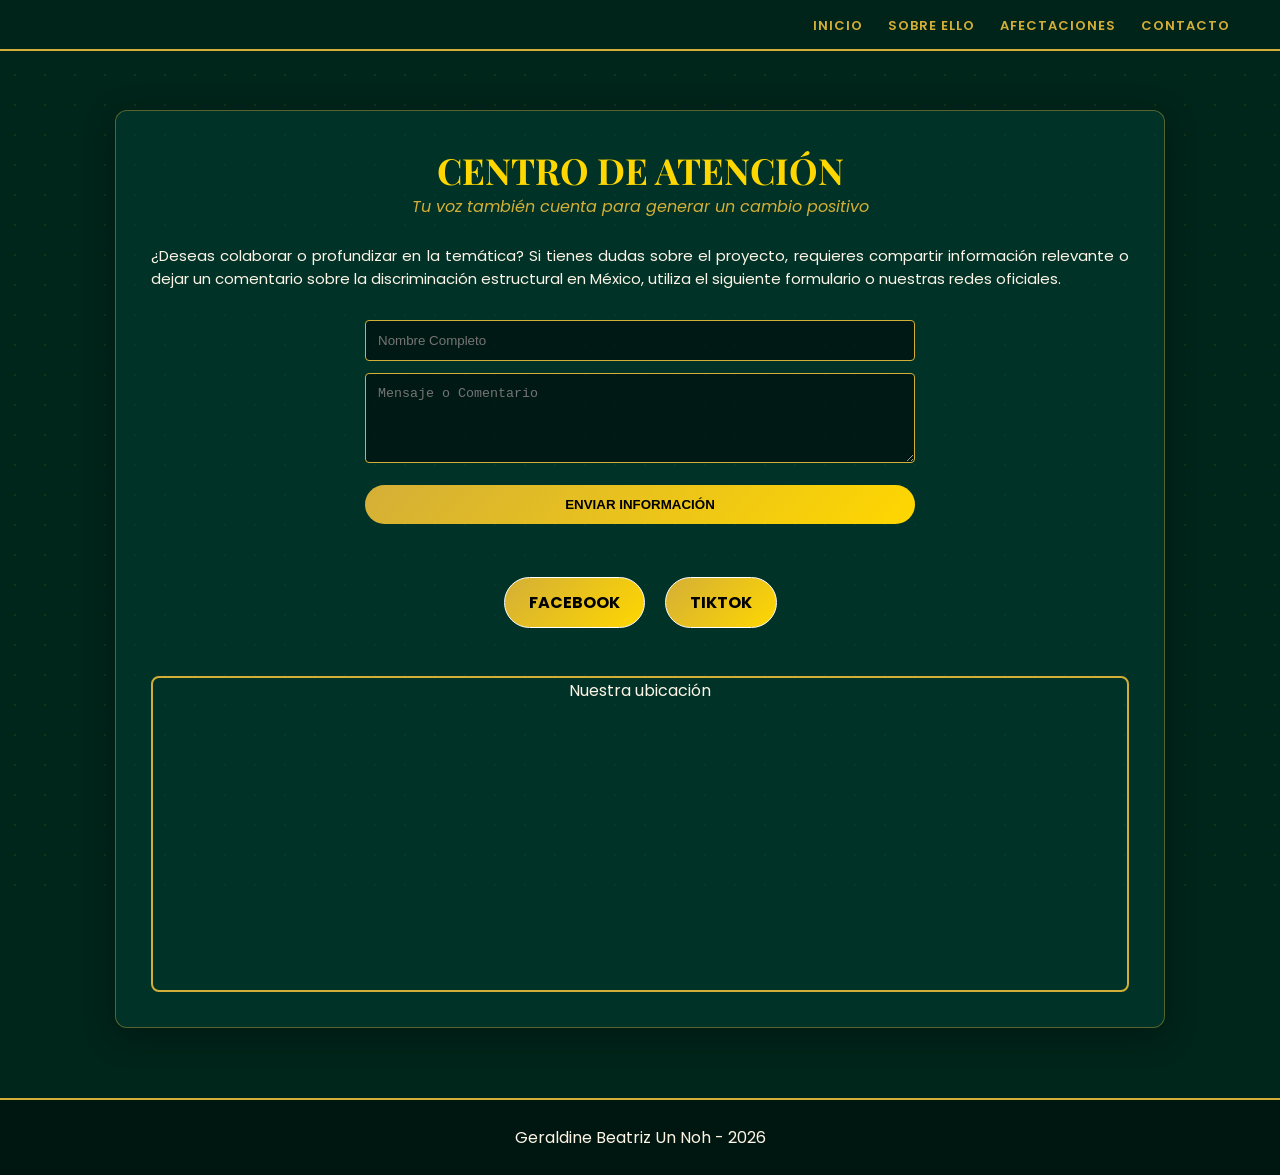
<file: ADA 4 – Sitio Web con Enfoque Social o Comunitario/Contacto.html>
<!DOCTYPE html>
<html lang="es">
<head>
    <meta charset="utf-8">
    <title>Contacto | Voces Raíces</title>
    <link rel="icon" type="img" href="img/favicon1.jpg">
    <link rel="stylesheet" href="css/estilo.css">
</head>
<body>

    <header class="navbar">
        <button class="hamburguesa" onclick="toggleMenu()">☰</button>
        <ul class="nav-links" id="navLinks">
            <li><a href="index.html">Inicio</a></li>
            <li><a href="pueblosindigenas.html">Sobre ello</a></li>
            <li><a href="afectaciones.html">Afectaciones</a></li>
            <li><a href="contacto.html">Contacto</a></li>
        </ul>
    </header>

    <main class="content-wrapper" style="margin-top: 110px; text-align: center;">
        <h2 style="color: var(--oro-brillante); font-size: 36px; font-family: 'Playfair Display', serif;">CENTRO DE ATENCIÓN</h2>
        <p style="font-style: italic; color: var(--oro); margin-bottom: 25px;">Tu voz también cuenta para generar un cambio positivo</p>
        
        <div style="margin-bottom: 30px; text-align: justify; font-size: 15px;">
            <p>¿Deseas colaborar o profundizar en la temática? Si tienes dudas sobre el proyecto, requieres compartir información relevante o dejar un comentario sobre la discriminación estructural en México, utiliza el siguiente formulario o nuestras redes oficiales.</p>
        </div>

        <form action="https://formsubmit.co/unnohgeraldine8@gmail.com" method="POST" style="max-width: 550px; margin: 0 auto; text-align: left;">
            <input type="text" name="Nombre" placeholder="Nombre Completo" style="width: 100%; padding: 12px; margin-bottom: 12px; background: rgba(0,0,0,0.5); border: 1px solid var(--oro); color: white; border-radius: 4px;" required>
            <textarea name="Mensaje" placeholder="Mensaje o Comentario" style="width: 100%; padding: 12px; background: rgba(0,0,0,0.5); border: 1px solid var(--oro); color: white; height: 90px; border-radius: 4px;" required></textarea>
            <input type="hidden" name="_captcha" value="false">
            <button type="submit" class="btn-social" style="width: 100%; border: none; cursor: pointer; margin: 15px 0;">ENVIAR INFORMACIÓN</button>
        </form>

        <div style="margin-top: 30px;">
            <a href="https://facebook.com/COBAYSantaRosa" target="_blank" class="btn-social">FACEBOOK</a>
            <a href="https://tiktok.com/@plantel.cobay.san" target="_blank" class="btn-social">TIKTOK</a>
        </div>

        <div style="margin-top: 40px; border: 2px solid var(--oro); border-radius: 8px; overflow: hidden;"><p> Nuestra ubicación</p>
            <iframe src="https://www.google.com/maps/embed?pb=!1m18!1m12!1m3!1d3725.56127117381!2d-89.62681532474534!3d20.966085980665554!2m3!1f0!2f0!3f0!3m2!1i1024!2i768!4f13.1!3m3!1m2!1s0x8f56717a65825257%3A0xc3910c28340d04b6!2sCOBAY%20Plantel%20Santa%20Rosa!5e0!3m2!1ses-419!2smx!4v1715634567890!5m2!1ses-419!2smx" width="100%" height="280" style="border:0;" allowfullscreen="" loading="lazy"></iframe>
        </div>
    </main>

    <footer class="footer">
        <p>Geraldine Beatriz Un Noh - 2026</p>
    </footer>

    <script>
        function toggleMenu() {
            document.getElementById("navLinks").classList.toggle("active");
        }
    </script>
</body>
</html>
</file>
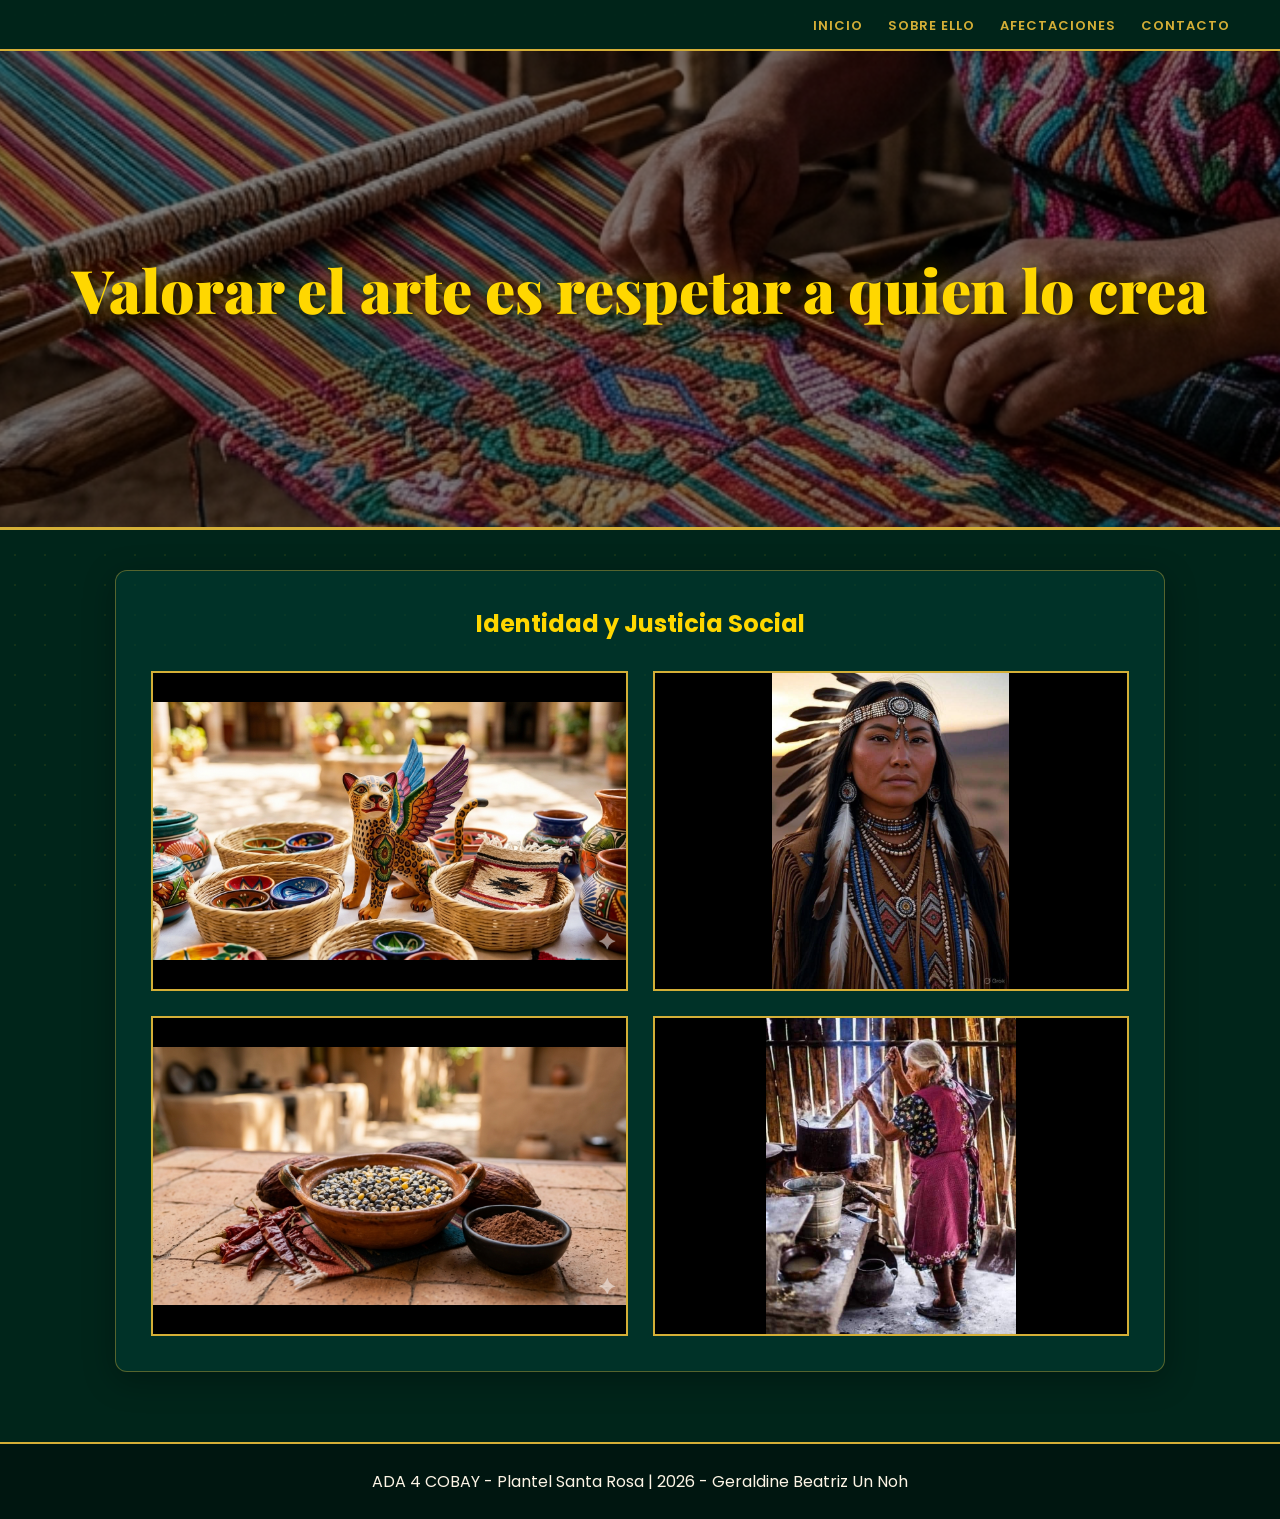
<file: ADA 4 – Sitio Web con Enfoque Social o Comunitario/pueblosindigenas.html>
<!DOCTYPE html>
<html lang="es">
<head>
    <meta charset="utf-8">
    <title>Sobre ello | Voces Raíces</title>
    <link rel="icon" type="img" href="img/favicon1.jpg">
    <link rel="stylesheet" href="css/estilo.css">
</head>
<body>

    <header class="navbar">
        <button class="hamburguesa" onclick="toggleMenu()">☰</button>
        <ul class="nav-links" id="navLinks">
            <li><a href="index.html">Inicio</a></li>
            <li><a href="pueblosindigenas.html">Sobre ello</a></li>
            <li><a href="afectaciones.html">Afectaciones</a></li>
            <li><a href="contacto.html">Contacto</a></li>
        </ul>
    </header>

    <section class="banner" style="background-image: url('img/Slider2.png');">
        <h1 class="brand-title">Valorar el arte es respetar a quien lo crea</h1>
    </section>

    <main class="content-wrapper">
        <h2 style="text-align:center; color: var(--oro-brillante); margin-bottom: 30px;">Identidad y Justicia Social</h2>
        
        <section class="gallery-container">
            <div class="gallery-item">
                <img src="img/Galeria1.png">
                <div class="gallery-text">
                    <p>En esta imagen se aprecia la contradicción de valorar nuestros objetos pero no a las personas que los crean. Estas piezas enfrentan cotidianamente el menosprecio del regateo, como si nuestro conocimiento ancestral no tuviera un valor profesional. Mi intención es hacer comprender que detrás de cada obra hay una persona que vive la exclusión económica y que merece un trato justo por su intelecto y su tiempo, no solo que se vea como un adorno barato.</p>
                </div>
            </div>
            <div class="gallery-item">
                <img src="img/Galeria2.jpg">
                <div class="gallery-text">
                    <p>Elegí este rostro para confrontar directamente el estigma que muchas personas enfrentan solo por su apariencia. Para mí, esta imagen representa la resistencia frente a una sociedad que juzga antes de conocer y que, cotidianamente, impone barreras de acceso a servicios básicos, justicia y trato digno basados en rasgos físicos. La pongo aquí porque quiero denunciar que ser indígena no debería ser sinónimo de sospecha o de inferioridad; este rostro es el testimonio de una dignidad que se mantiene intacta a pesar de vivir en un entorno que constantemente intenta menospreciar nuestra identidad.</p>
                </div>
            </div>
            <div class="gallery-item">
                <img src="img/Galeria3.png">
                <div class="gallery-text">
                    <p>He incluido esta imagen para crear conciencia sobre el valor real de nuestra gastronomía. A veces disfrutamos de los sabores tradicionales sin detenernos a pensar en las personas y en las historias que hay detrás de cada receta. Con esto, busco que comprendas que nuestra cultura no es solo un producto de consumo, sino el sustento de muchas familias que día a día luchan por salir adelante. Mi propósito es que valoremos no solo el platillo, sino también los derechos y el bienestar de quienes mantienen viva esta herencia en medio de tantas dificultades.</p>
                </div>
            </div>
            <div class="gallery-item">
                <img src="img/Galeria5.jpg">
                <div class="gallery-text">
                    <p>Elegí esta imagen porque muestra el esfuerzo real que sostiene nuestra cultura en medio de carencias que muchos ignoran. La puse aquí para visibilizar a quienes trabajan diariamente entre el humo y sin servicios básicos, enfrentando el olvido de una sociedad que disfruta nuestra comida pero juzga nuestras condiciones de vida. Busco que se entienda que mantener viva esta herencia es una lucha constante por ser tomados en cuenta con respeto y dignidad.</p>
                </div>
            </div>
        </section>
    </main>

    <footer class="footer">
        <p>ADA 4 COBAY - Plantel Santa Rosa | 2026 - Geraldine Beatriz Un Noh</p>
    </footer>

    <script>
        function toggleMenu() {
            document.getElementById("navLinks").classList.toggle("active");
        }
    </script>
</body>
</html>
</file>
<file: ADA 4 – Sitio Web con Enfoque Social o Comunitario/css/estilo.css>
@import url('https://fonts.googleapis.com/css2?family=Playfair+Display:wght@700;900&family=Poppins:wght@300;400;600&display=swap');

:root {
    --esmeralda-profundo: #00251a;
    --esmeralda-medio: #003d33;
    --esmeralda-claro: #004d40;
    --oro: #D4AF37;
    --oro-brillante: #ffd700;
    --texto-crema: #fdf5e6;
}

* {
    margin: 0;
    padding: 0;
    box-sizing: border-box;
}

body {
    background-color: var(--esmeralda-profundo);
    background-image: radial-gradient(circle at center, var(--esmeralda-medio) 0%, var(--esmeralda-profundo) 100%);
    background-attachment: fixed;
    color: var(--texto-crema);
    font-family: 'Poppins', sans-serif;
    background-image: radial-gradient(rgba(255, 215, 0, 0.08) 1px, transparent 1px);
    background-size: 30px 30px;
    display: flex;
    flex-direction: column;
    min-height: 100vh;
}

/* --- NAVBAR FIJA --- */
.navbar {
    background: rgba(0, 37, 26, 0.98);
    border-bottom: 2px solid var(--oro);
    padding: 12px 50px;
    position: fixed;
    top: 0;
    width: 100%;
    z-index: 1000;
    display: flex;
    justify-content: flex-end;
    align-items: center;
}

.nav-links {
    display: flex;
    list-style: none;
    gap: 25px;
}

.nav-links a {
    color: var(--oro);
    text-decoration: none;
    font-weight: 600;
    text-transform: uppercase;
    font-size: 13px;
    letter-spacing: 1px;
    transition: 0.3s;
}

.nav-links a:hover {
    background: rgba(212, 175, 55, 0.2);
    color: #fff;
    border-radius: 4px;
}

/* --- BANNER --- */
.banner {
    height: 480px;
    background-size: cover;
    background-position: center;
    display: flex;
    justify-content: center;
    align-items: center;
    margin-top: 50px;
    position: relative;
    border-bottom: 3px solid var(--oro);
}

.banner::before {
    content: "";
    position: absolute;
    top: 0; left: 0; width: 100%; height: 100%;
    background: rgba(0, 0, 0, 0.5);
}

.brand-title {
    position: relative;
    font-family: 'Playfair Display', serif;
    font-size: 60px;
    color: var(--oro-brillante);
    text-align: center;
    text-shadow: 2px 2px 8px rgba(0,0,0,0.8), 0 0 20px rgba(255, 215, 0, 0.4);
    font-weight: 900;
}

/* --- CONTENEDORES --- */
.content-wrapper {
    max-width: 1050px;
    margin: 40px auto;
    padding: 35px;
    background: rgba(0, 61, 51, 0.6);
    border: 1px solid rgba(212, 175, 55, 0.4);
    border-radius: 12px;
    box-shadow: 0 8px 32px rgba(0,0,0,0.3);
    flex: 1;
}

.welcome-section {
    display: flex;
    align-items: center;
    gap: 35px;
}

.main-illustration {
    width: 230px;
    border: 2px solid var(--oro);
    border-radius: 6px;
}

/* --- GALERÍA --- */
.gallery-container {
    display: grid;
    grid-template-columns: 1fr 1fr;
    gap: 25px;
    margin-top: 30px;
}

.gallery-item {
    position: relative;
    height: 320px;
    border: 2px solid var(--oro);
    background: #000;
    overflow: hidden;
}

.gallery-item img {
    width: 100%;
    height: 100%;
    object-fit: contain;
}

.gallery-text {
    position: absolute;
    top: 0; left: 0; width: 100%; height: 100%;
    background: rgba(0, 37, 26, 0.95);
    color: var(--oro-brillante);
    display: flex;
    align-items: center;
    padding: 25px;
    text-align: center;
    opacity: 0;
    transition: 0.4s ease;
}

.gallery-item:hover .gallery-text { opacity: 1; }

/* --- BOTONES --- */
.btn-social {
    display: inline-block;
    background: linear-gradient(135deg, var(--oro), var(--oro-brillante));
    color: #000;
    padding: 12px 24px;
    border-radius: 40px;
    text-decoration: none;
    font-weight: 700;
    margin: 8px;
    border: 1px solid #fff;
    transition: 0.3s;
}

.btn-social:hover {
    transform: translateY(-3px);
    box-shadow: 0 5px 15px rgba(212, 175, 55, 0.4);
}

/* --- FOOTER --- */
.footer {
    padding: 25px 15px;
    text-align: center;
    border-top: 2px solid var(--oro);
    background: rgba(0, 0, 0, 0.4);
    margin-top: 30px;
}

.footer-social-box {
    display: flex;
    justify-content: center;
    align-items: center;
    gap: 15px;
    margin-top: 8px;
}

/* --- ESTILO HAMBURGUESA (LO QUE PEDISTE) --- */
.hamburguesa {
    display: none;
    background: none;
    border: none;
    color: var(--oro);
    font-size: 35px;
    cursor: pointer;
    padding: 10px;
}

/* --- RESPONSIVO (LO QUE PEDISTE) --- */
@media (max-width: 768px) {
    .navbar {
        justify-content: space-between;
        padding: 10px 20px;
    }

    .hamburguesa {
        display: block; /* Aparece en celular */
    }

    .nav-links {
        display: none; /* Se ocultan las secciones */
        flex-direction: column;
        position: absolute;
        top: 60px;
        left: 0;
        width: 100%;
        background: var(--esmeralda-profundo);
        padding: 20px;
        border-bottom: 2px solid var(--oro);
        text-align: center;
        gap: 15px;
    }

    .nav-links.active {
        display: flex; /* Aparecen al dar clic */
    }

    /* Ajuste del Banner en celular */
    .banner {
        height: 280px !important; /* Más chico para que se aprecie */
        margin-top: 55px;
    }

    .brand-title {
        font-size: 30px !important;
    }

    .welcome-section, .gallery-container {
        flex-direction: column;
        grid-template-columns: 1fr;
    }
}
</file>
